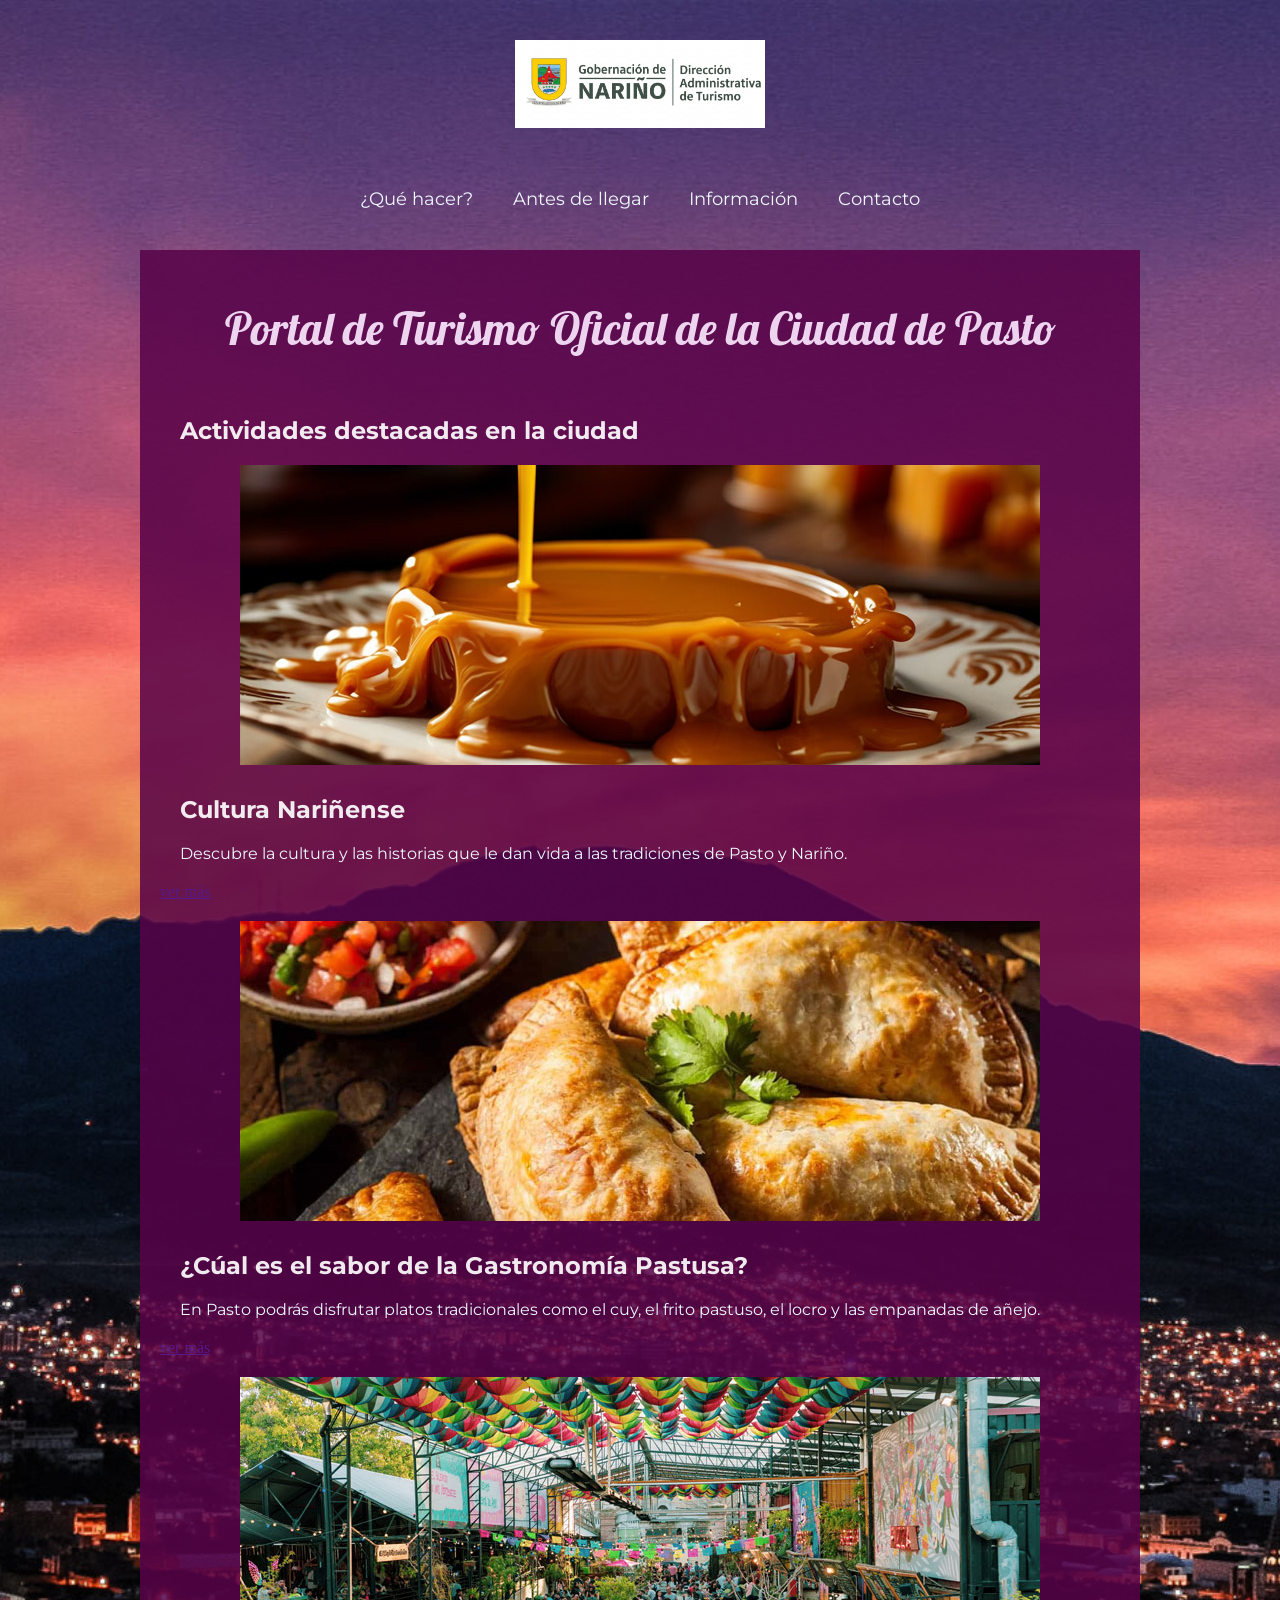
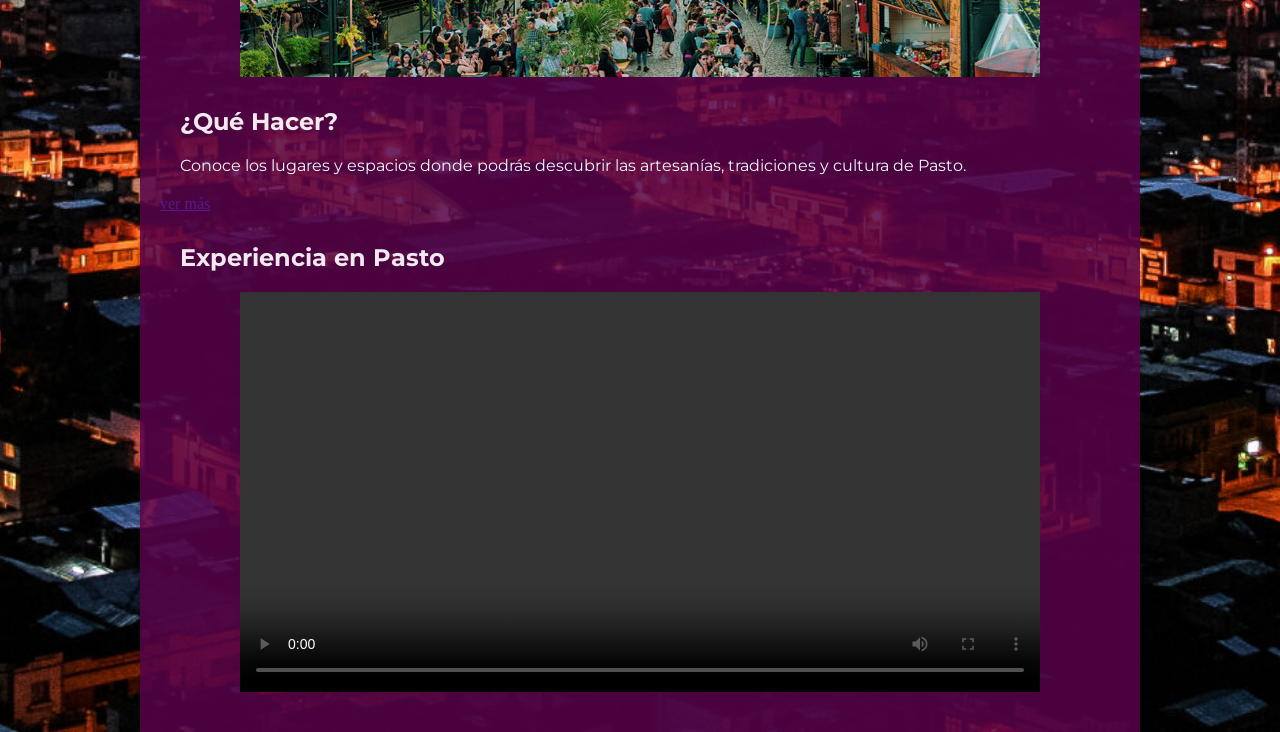
<file: Ejercicio CSS Pasto/index.html>
<!DOCTYPE html>
<html lang="esp">

     <head>
        <meta charset=" UTF8">
        <meta name="viewport" content="width, initial-scale:1.0">
        <title>Portal de Turismo - Pasto Nariño - Sitio Oficial de Información Turistica </title>
        <meta name="description" content="Descubre que hacer en San Juan de Pasto. Información útil antes de llegar, guía de alojamiento, atractivos turísticos, agenda cultural y mapas de la ciudad">
        <meta name="robots" content="index; follow">

        <!--Enlace con CSS-->
        <link href="style.css" rel="stylesheet">

        <!-- Google Font -->
        <link rel="preconnect" href="https://fonts.googleapis.com">
        <link rel="preconnect" href="https://fonts.gstatic.com" crossorigin>
        <link href="https://fonts.googleapis.com/css2?family=Montserrat:ital,wght@0,100..900;1,100..900&display=swap" rel="stylesheet">

        <link rel="preconnect" href="https://fonts.googleapis.com">
        <link rel="preconnect" href="https://fonts.gstatic.com" crossorigin>
        <link href="https://fonts.googleapis.com/css2?family=Lobster&display=swap" rel="stylesheet">
       
    </head>

    <body>

        <!--Cabecera principal del Sitio-->
        <header id="Info-principal">
            <!--Logo del Sitio-->
            <a href="index.html" aria-label="Ir a la página de inicio de Turismo de Pasto">
                <img width="250" src="assets/logo-turismo.png" alt="Logotipo oficial de Direccion Administrativa Turismo Nariño">
            </a>
            <!--Navegador Principal-->
            <nav role="navigation" aria-label="Menú principal de Navegación">
                <a href="" >¿Qué hacer?</a>
                <a href="" >Antes de llegar</a>
                <a href="" >Información</a>
                <a href="" >Contacto</a>
            </nav>
        </header>


        <!--Contenido principal del sitio-->
        <main role="main">

            <h1>Portal de Turismo Oficial de la Ciudad de Pasto</h1>

            <!--Actividades destacadas-->
            <section>
                <h2>Actividades destacadas en la ciudad</h2>

                <div>

                    <!--tarjeta-->
                    <article role="article">
                        <img src="assets/dulce-de-leche.jpg" alt="Carnaval de Negros y Blancos">
                        <h2>Cultura Nariñense</h3>
                        <p>Descubre la cultura y las historias que le dan vida a las tradiciones de Pasto y Nariño.</p>
                        <a href="" aria-lebel="Ir al buscador de Actividades y tradicion cultural en Pasto"> ver más</a>
                    </article>

                    <!--tarjeta-->
                    <article role="article">
                        <img src="assets/empanadas.jpg" alt="Plato típico nariñense">
                        <h2>¿Cúal es el sabor de la Gastronomía Pastusa?</h3>
                        <p>En Pasto podrás disfrutar platos tradicionales como el cuy, el frito pastuso, el locro y las empanadas de añejo.</p>
                        <a href="" aria-lebel="Ver información sobre gastronomía nariñense"> ver más</a>
                    </article>

                    <!--tarjeta-->
                    <article role="article">
                        <img src="assets/patio-comidas.jpg" alt="Lugares y experiencias en la ciudad">
                        <h2>¿Qué Hacer?</h3>
                        <p>Conoce los lugares y espacios donde podrás descubrir las artesanías, tradiciones y cultura de Pasto.</p>
                        <a href="" aria-lebel="Ver más información sobre lugares turísticos de la ciudad"> ver más</a>
                    </article>

                </div>

            </section>
            <!--Fin de Actividades destacadas-->

            <!--Contenido multimedia-->
            <section>
                <h2>Experiencia en Pasto</h2>
                <dv>
                    <video controls width="800" height="450" aria-label="Video sobre la ciudad de Pasto">
                        <source src="assets/video-pasto.mp4" type="video/mp4">
                    </video>
                </dv>
            </section>
            <!--Fin de Contenido multimedia-->

            <!--Más planes en BsAs-->
            <section>

            
            </section>
            <!--Fin de Más planes en BsAs-->

        </main>

    </body>

</html>
</file>
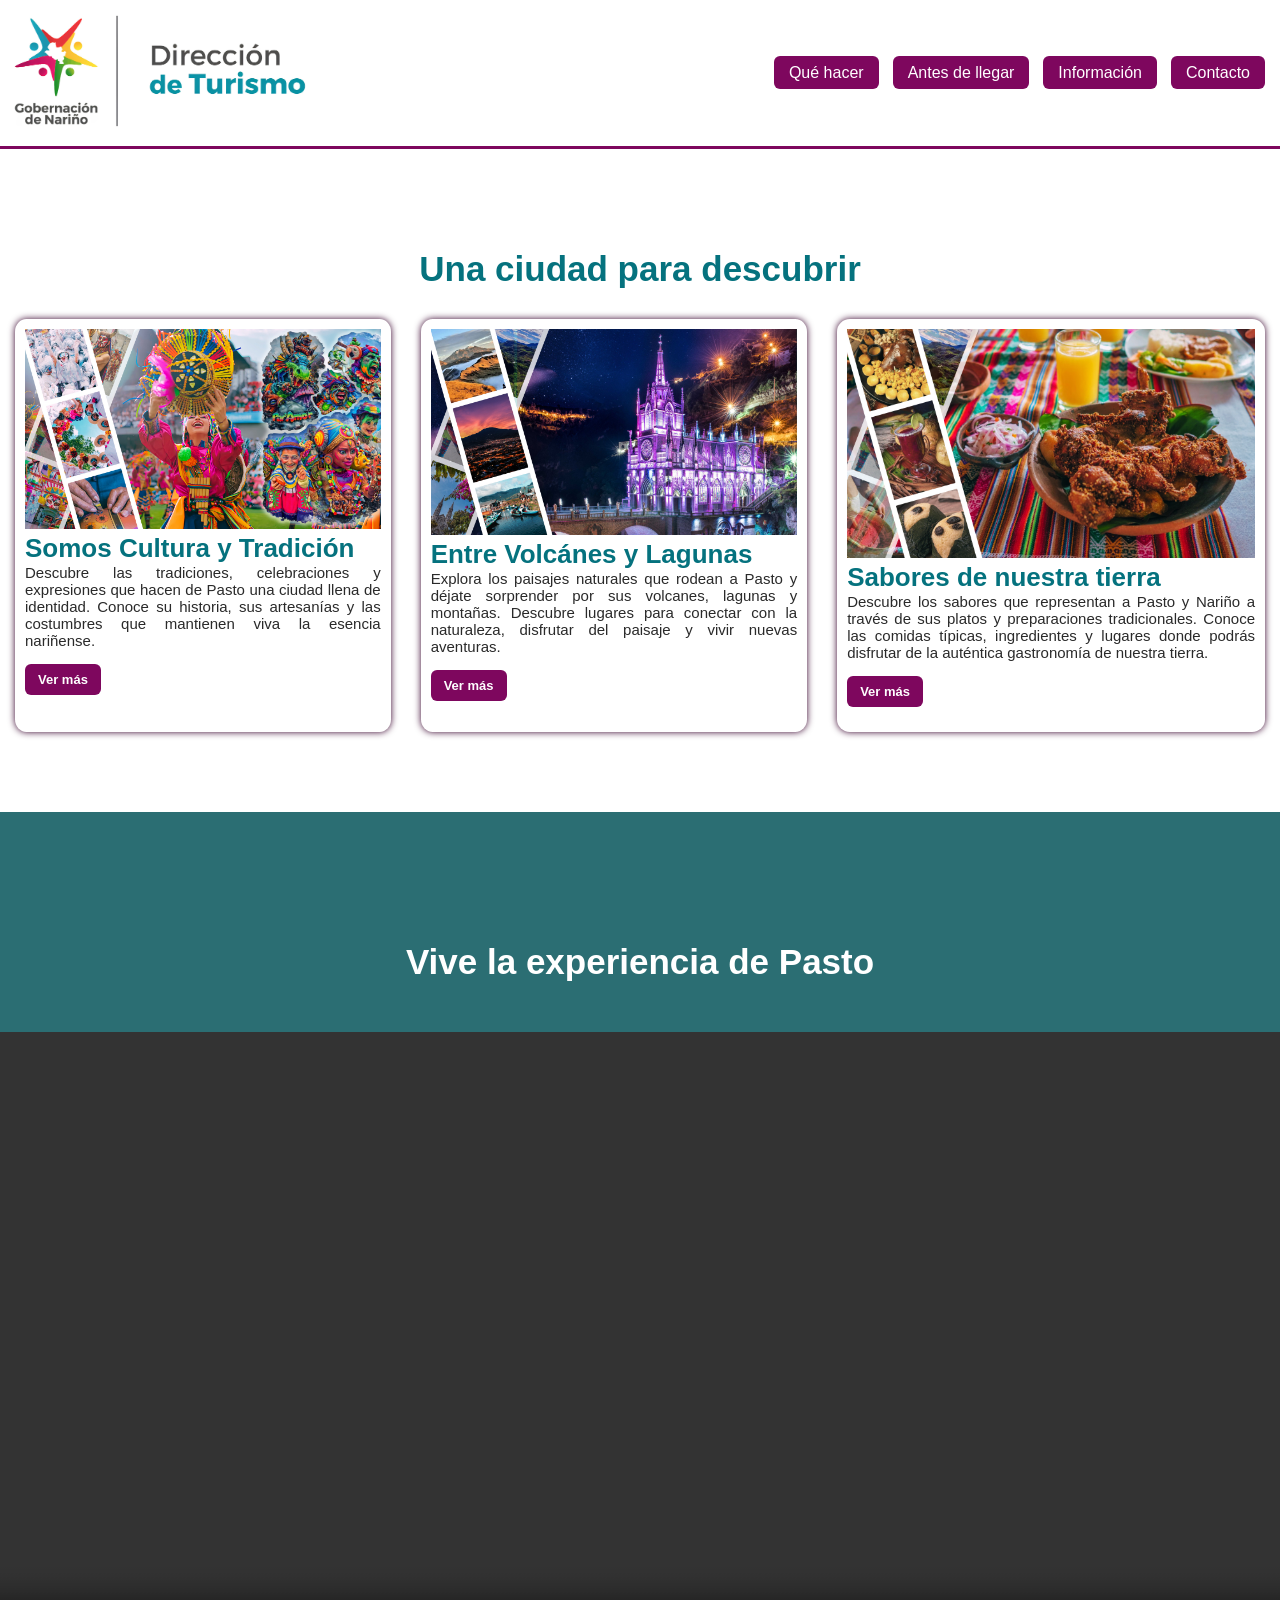
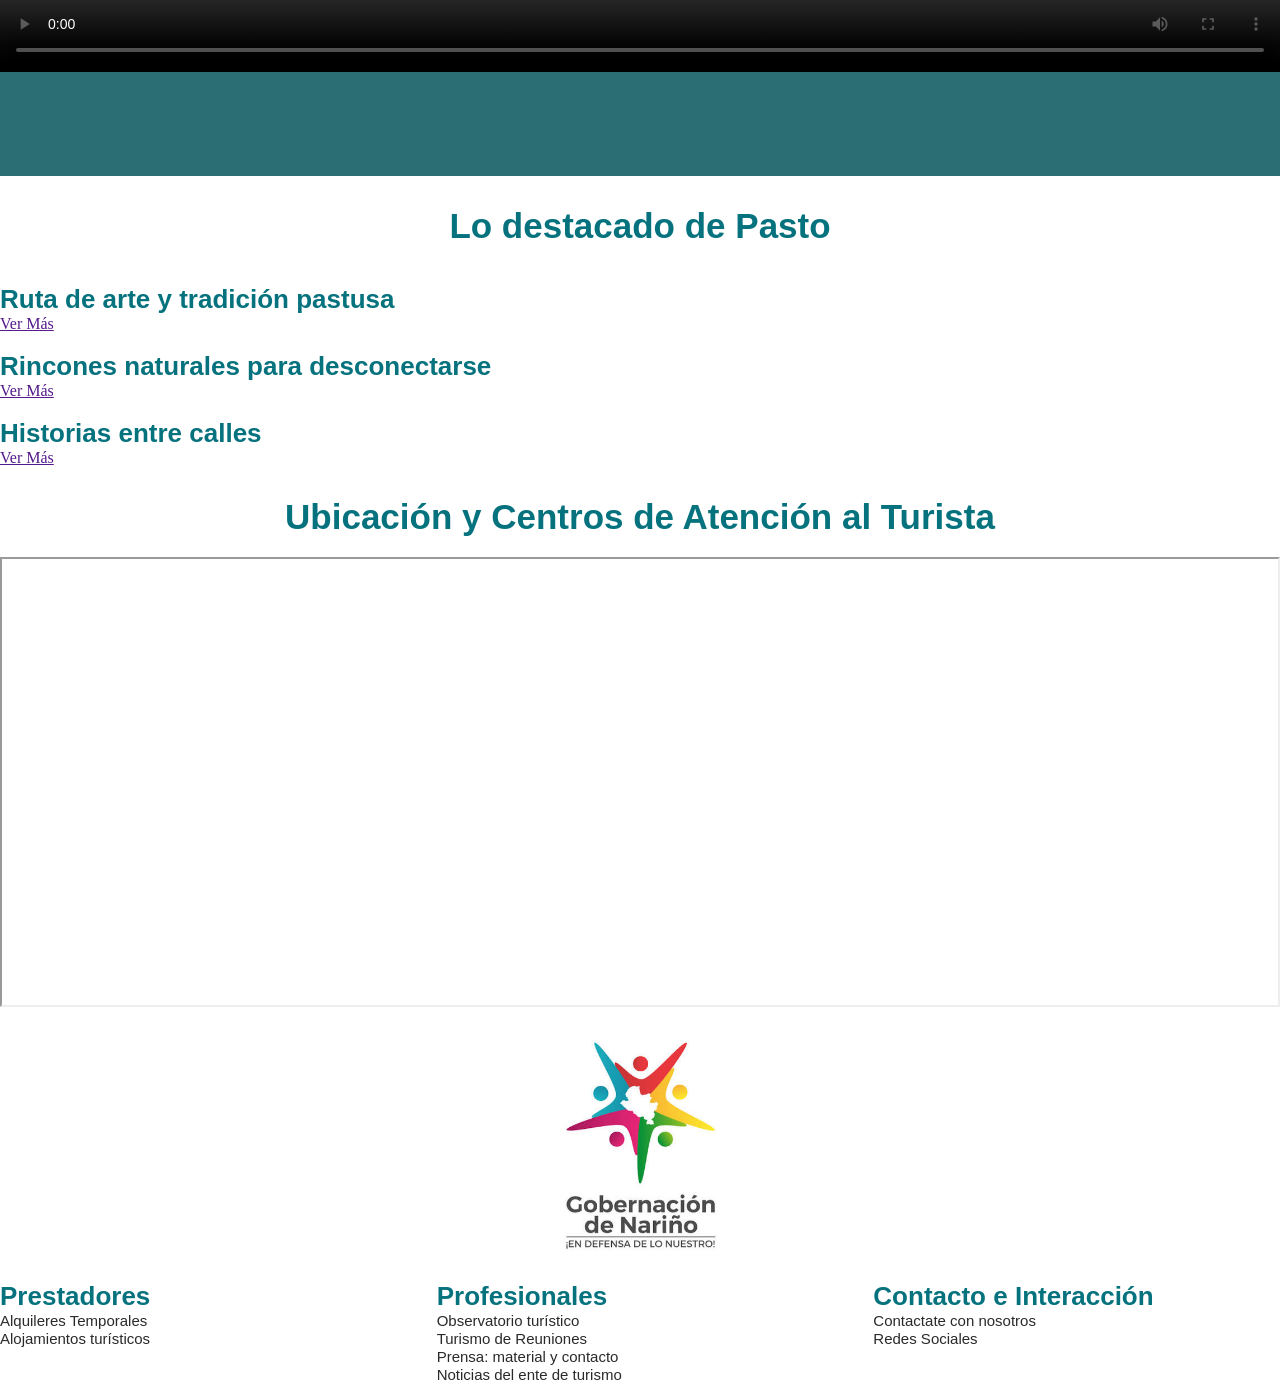
<file: tarea-02/index.html>
<!DOCTYPE html>
<html lang="es">
    <head>
        <meta charset="UTF-8">
        <meta name="viewport" content="width, initial-scale:1.0">
        <title>Turismo San Juan de Pasto - Sitio Oficial de Información Turística</title>
        <meta name="description" content="Descúbra qué hacer en Pasto. información útil antes de llegar, guías de alojamiento, atractivos turísticos, agenda cultural y mapas de la ciudad.">
        <meta name="robots" content="index, follow">

        <!--Enlace con CSS-->
        <link  href="style.css" rel="stylesheet">

        <!--Enlace Tipografia Google-->


    </head>

    <body>

        <!-- Cabecera principal del sitio -->
        <header id="cabecera-web">
            <!-- Logo del sitio 
            href-> la dirección a donde voy al dar clic  
            -->
            <a href="index.html" aria-label="Ir a la página de inicio de Turismo San Juan de Pasto">
                <img class="logo-sitio" src="assets/logo-turismo-nariño.jpg" width="300px" height="auto" alt="Logotipo oficial de Turismo Pasto">
            </a>

            <!-- Navegador principal -->
            <nav role="navigation" aria-label="Menu principal">
                  <a href="" class="bt-principal">Qué hacer</a>
                  <a href="" class="bt-principal">Antes de llegar</a>
                  <a href="" class="bt-principal">Información</a>
                  <a href="" class="bt-principal">Contacto</a>
            </nav>

        </header>



        <!-- Contenido principal del sitio -->
        <main role="main">

            <h1 class="hide-element" aria-hidden="true">Portal de Turismo Oficial de la Ciudad de Pasto</h1>

            <!-- Actividades destacadas-->
            <section id="destacado">
                <h2>Una ciudad para descubrir</h2>
                
                <div class="flex-elements">

                    <!-- tarjeta -->
                    <article role="article" class="articulo-index">
                        <img src="assets/Somos-cultura-img.jpg"  alt="Collage de fotos de eventos culturales">
                        <h3>Somos Cultura y Tradición</h3>
                        <p>Descubre las tradiciones, celebraciones y expresiones que hacen de Pasto una ciudad llena de identidad. Conoce su historia, sus artesanías y las costumbres que mantienen viva la esencia nariñense.</p>
                        <a class="ver-mas" href="" aria-label="Ver más información sobre Actividades y experiencias en Pasto">Ver más</a>
                    </article>

                    <!-- tarjeta -->
                    <article role="article" class="articulo-index">
                        <img src="assets/paisajes-img.jpg"  alt="Collage paisajes nariñenses">
                        <h3>Entre Volcánes y Lagunas</h3>
                        <p>Explora los paisajes naturales que rodean a Pasto y déjate sorprender por sus volcanes, lagunas y montañas. Descubre lugares para conectar con la naturaleza, disfrutar del paisaje y vivir nuevas aventuras.</p>
                        <a class="ver-mas" href="" aria-label="Ver información sobre lugares y espacios naturales imperdibles">Ver más</a>
                    </article>

                    <!-- tarjeta -->
                    <article role="article" class="articulo-index">
                        <img src="assets/gastronomia.jpg" alt="Collage platos típicos nariñenses">
                        <h3>Sabores de nuestra tierra</h3>
                        <p>Descubre los sabores que representan a Pasto y Nariño a través de sus platos y preparaciones tradicionales. Conoce las comidas típicas, ingredientes y lugares donde podrás disfrutar de la auténtica gastronomía de nuestra tierra.</p>
                        <a class="ver-mas" href="" aria-label="Ver más información sobre la gastronomía de la ciudad">Ver más</a>
                    </article>
 

                </div>

            </section>
            <!-- Fin de actividades destacadas-->

            <!-- Contenido Multimedia -->
            <section id="Contenido-multimedia">
                <h2>Vive la experiencia de Pasto</h2>
                <div>
                    <video controls autoplay loop width="100%" height="auto" aria-label="Video sobre la ciudad de Pasto">
                        <source src="assets/video-pasto.mp4" type="video/mp4">
                    </video>
                </div>
            </section>
            <!-- Fin de Contenido Multimedia -->



            <!-- Contenidos Destacados -->
            <section>
                <h2>Lo destacado de Pasto</h2>
                <div>
                    
                    <!-- Tarjeta Destacada 1 -->
                    <article role="article">
                        <img>
                        <h3>Ruta de arte y tradición pastusa</h3>
                        <a href="" aria-label="Ver más sobre la historia cultural de la ciudad, el carnaval, artesanias y maestros">Ver Más</a>
                    </article>

                    <!-- Tarjeta Destacada 2 -->
                    <article role="article">
                        <img>
                        <h3>Rincones naturales para desconectarse</h3>
                        <a href="" aria-label="Ver más sobre los espacios verdes imperdibles">Ver Más</a>
                    </article>

                    <!-- Tarjeta Destacada 3 -->
                    <article role="article">
                        <img>
                        <h3>Historias entre calles</h3>
                        <a href="" aria-label="Ver más sobre la arquitectura e historia pastusa">Ver Más</a>
                    </article>

                </div>
            </section>


            <!-- Ubicación Geográfica -->
            <section aria-labelledby="titulo-mapa">
                <h2 id="titulo-mapa">Ubicación y Centros de Atención al Turista</h2>
                <div class="map-container">
                    <iframe 
                    src="https://www.google.com/maps/embed?pb=!1m18!1m12!1m3!1d3988.9171!2d-77.2811!3d1.2136!2m3!1f0!2f0!3f0!3m2!1i1024!2i768!4f13.1!3m3!1m2!1s0x8e2ed484323e0c03%3A0x6b44a42bc55ca01c!2sPasto%2C%20Nari%C3%B1o!5e0!3m2!1ses!2sco!4v1700000000000!5m2!1ses!2sco" 
                    width="100%" 
                    height="450" 
                    tyle="border:0;" 
                    allowfullscreen="" 
                    loading="lazy" 
                    referrerpolicy="no-referrer-when-downgrade" 
                    title="Mapa interactivo de la Ciudad de Pasto">
                    </iframe>
                </div>
            </section>

        </main>

        <!-- Pie de Página Institucional -->
    <footer role="contentinfo">

            <!-- Identificador Institucional del Footer -->
            <div class="footer-brand">
                <img src="assets/logo-gobernacion.jpeg" alt="Logotipo oficial del Gobierno de la Ciudad de Pasto">
            </div>

            <!-- Columnas de Enlaces del Footer -->
            <div class="footer-columns">
                
                <!-- Lista 1: Prestadores -->
                <nav>
                    <h3 class="footer-info">Prestadores</h3>
                    <ul>
                        <li><a class="texto-info" href="/alquileres-temporales">Alquileres Temporales</a></li>
                        <li><a class="texto-info" href="/alojamientos-turisticos">Alojamientos turísticos</a></li>
                    </ul>
                </nav>

                <!-- Lista 2: Profesionales -->
                <nav>
                    <h3 class="footer-info">Profesionales</h3>
                    <ul>
                        <li><a class="texto-info" href="/observatorio-turistico">Observatorio turístico</a></li>
                        <li><a class="texto-info" href="/turismo-reuniones">Turismo de Reuniones</a></li>
                        <li><a class="texto-info" href="/prensa-contacto">Prensa: material y contacto</a></li>
                        <li><a class="texto-info" href="/noticias-ente">Noticias del ente de turismo</a></li>
                    </ul>
                </nav>

                <!-- Lista 3: Interacción y Contacto -->
                <nav>
                    <h3 class="footer-info">Contacto e Interacción</h3>
                    <ul>
                        <li><a class="texto-info" href="/contactate-con-nosotros">Contactate con nosotros</a></li>
                        <li><a class="texto-info" href="/Visita nuestras redes sociales" aria-label="Ir a enlaces con redes sociales">Redes Sociales</a></li>
                    </ul>
                </nav>

            </div>
    </footer>

    </body>

</html>
</file>
<file: Ejercicio CSS Pasto/style.css>
*{
    /* elimino margenes*/
    margin: 0;
    /* elimino el relleno*/
    padding: 0;
    /* evito que el ancho se sume al relleno*/
    box-sizing: border-box;
}
/* Estilos Generales y Contenedores */

/* selector a partir de nombre*/
body{
    /* fondo */
    background: url(assets/Pasto-scaled.jpg) center 0 no-repeat;
    background-size: cover;
}

main{
    /* Configuracion del ancho*/
    width: 100%;
    max-width: 1000px;
    /* Centrar el contenedor */
    /* margin: top right bottom left */
    margin: 0 auto 0 auto;
    background: rgba(87, 3, 73, 0.856);
    /* Relleno: top right, bottom, left */
    padding: 30px 20px 20px 20px;
}

/*Orden encabezado header*/
#Info-principal {
  display: flex;
  flex-direction: column; /* Apila el logo arriba y el nav abajo */
  align-items: center;    /* Centra horizontalmente todo el contenido */
  gap: 20px;              /* Separa el logo del menú de navegación */
  padding: 20px 0;        /* Espacio superior e inferior dentro del header */
}

/* Enlaces del menú de navegación */
#Info-principal nav a {
  margin: 0 15px;         /* Separa los enlaces entre sí horizontalmente */
  text-decoration: none;  /* Quita las líneas de subrayado si no las deseas */
}

#Info-principal nav {
  display: flex;
  gap: 40px; /* Aumenta o disminuye el espacio */
}


/* Estilos de texto*/

h1{
/* familia tipográfica */
  font-family: "Lobster", sans-serif;
  font-weight: 400;
  font-style: normal;
  font-size: 45px;

  /* color de fuente */
  color: rgba(248, 228, 252, 0.925);
  /* alinear texto al centro*/
  text-align: center;
  margin: 20px 0 60px 0;
}

h2{
  /* familia tipográfica */
  font-family: "Montserrat", sans-serif;
  font-optical-sizing: auto;
  font-weight: 14px;
  font-style: normal;

  /* color de fuente */
  color: rgba(252, 251, 252, 0.932);
  /* alinear texto al centro*/
  text-align: justify;
  margin: 30px 0 20px 20px;
}


p{
  font-family: "Montserrat", sans-serif;
  font-optical-sizing: auto;
  font-weight: 400;
  font-style: normal;
  font-size: 16px;
  color: aliceblue;
  /* Alinear Justificado*/
  text-align: justify;
  /* margen: top right bottom left;*/
  margin: 20px 0 20px 20px;
}

body img{
  display: block;   /* Convierte la imagen en un elemento de bloque */
  margin: 20px auto; /* Centra la imagen horizontalmente y le da espacio vertical */
  max-width: 100%;  /* Evita que la imagen se salga si la pantalla es pequeña */
  height: auto;
}

video {
  display: block;    /* Lo convierte en bloque para poder centrarlo */
  margin: 20px auto; /* Lo centra horizontalmente y le da espacio arriba/abajo */
  max-width: 100%;   /* Asegura que no se salga de la pantalla */
  height: auto;
}

/* Seleccion por id */
#Info-principal nav a{
  font-family: "Montserrat", sans-serif;
  font-optical-sizing: auto;
  font-weight: 400;
  font-style: normal;
  font-size: 18px;
  color: aliceblue;
  /* Alinear Justificado*/
  text-align: justify;
  /* margen: top right bottom left;*/
  margin: 20px 0 20px 0;
}
</file>
<file: tarea-02/style.css>
/*
0. Selectores generales
1. Tipografia
2. Cabecera
3. Seccion destacada
4. Seccion contenido multimedia
5. Seccion footers



/*

/* 0. Selectores generales */
*{
    margin: 0;
    padding: 0;
    box-sizing: border-box;
    /*Evita que el ancho se sume al padding*/
}

:root{
    --color-principal: #7e075e;
    --color-acento: #05727e;
    --color-acento2: #ad6a05;
    --color-texto: #2a2a2a;
}

.hide-element{
    display: none;
}

.flex-elements{
    display: flex;
    align-items: stretch;
    justify-content: space-between;
}

img{
    width: 100%;
}



/* 1. Tipografia*/
h1{
    font-family: "Hammersmith One", sans-serif;
    font-weight: 400;
    font-style: normal;
    font-size: 60px;
    color: var(--color-principal);
}

h2{
    font-family: "Raleway", sans-serif;
    font-optical-sizing: auto;
    font-weight: 700;
    font-style: normal;
    font-size: 35px;
    color: var(--color-acento);
    /*orden los titulos de seccion*/
    text-align: center;
    margin: 30px 0 20px 0;
}

h3{
    font-family: "Raleway", sans-serif;
    font-optical-sizing: auto;
    font-weight: 700;
    font-style: normal;
    font-size: 26px;
    color: var(--color-acento);
}

p{
    font-family: "Raleway", sans-serif;
    font-optical-sizing: auto;
    font-weight: 400;
    font-style: normal;
    font-size: 15px;
    color: var(--color-texto);
    text-align: justify;
}

.texto-info{
    font-family: "Raleway", sans-serif;
    font-optical-sizing: auto;
    font-weight: 400;
    font-style: normal;
    text-decoration: none;
    font-size: 15px;
    color: var(--color-texto);
    text-align: justify;
}


/* 2. Cabecera*/
#cabecera-web{

    /*Relleno interno*/
    padding: 10px;
    display: flex;
    align-items: center;
    justify-content: space-between;
    /*border-bottom: grosor estilo color*/
    border-bottom: 3px solid var(--color-principal);
}

.bt-principal{
    font-family: "Raleway", sans-serif;
    font-optical-sizing: auto;
    font-weight: 400;
    font-style: normal;
    font-size: 16px;
    text-decoration: none;
    color: white;
    background: var(--color-principal);
    padding: 8px 15px;
    margin:  5px;
    border-radius: 6px;
    /*animacion por transicion: duracion caracteristica animacion */
    transition: 0.3s  all linear;
}

.bt-principal:hover{
    background: var(--color-acento);
    padding: 8px 20px;
}

.logo-sitio {
  width: 300px; 
  max-width: 100%;
  height: auto;
}



/* 3. Seccion destacada*/

/* ================================== */
@media (max-width: 600px) {
    #cabecera-web{
        flex-direction: column;
    }

    #cabecera-web > nav{
        width: 100%;
    }

    .bt-principal {
        display: block;
        width: 100%;
        text-align: center;
        border-radius: 0%;
    }

    .flex-elements{
        flex-direction: column;
    }

}

#destacado{
    padding: 70px 0;
}


.ver-mas{
    font-family: "Raleway", sans-serif;
    font-optical-sizing: auto;
    font-weight: 600;
    font-style: normal;
    font-size: 13px;
    text-decoration: none;
    color: rgb(254, 254, 254);
    display: inline-block;
    margin: 15px 0;
    background: var(--color-principal);
    padding: 8px 13px;
    border-radius: 6px;
    /*animacion por transicion: duracion caracteristica animacion */
    transition: 0.3s  all linear;
}

.ver-mas:hover{
    background: var(--color-acento);
    padding: 8px 16px;
}

.articulo-index{
    margin: 10px 15px;
    padding: 10px;
    box-shadow: 0 0 7px rgb(55, 0, 44);
    border-radius: 3%;
}


/* 4. Seccion contenido multimedia */

#Contenido-multimedia{
    background-color: #2B6E73;
    padding: 100px 0;
}

#Contenido-multimedia h2{
    color: white;
    padding: 0 0 30px 0;
}




/* 5. Seccion footers*/

.footer-brand {
    display: flex;         /* 1. Convierte el contenedor en Flexbox */
    justify-content: center; /* 2. Centra horizontalmente */
    align-items: center;     /* 3. Centra verticalmente */
}

.footer-brand img {
    width: 250px;
    height: auto;
    padding: 20px 0 0 0;
}

.footer-columns {
  display: flex;
  flex-direction: row;        /* Organiza los elementos en horizontal */
  justify-content: space-between; /* Distribuye el espacio entre columnas */
  gap: 30px;                  /* Espacio entre cada columna */
  align-items: flex-start;    /* Alinea los títulos en la parte superior */
}

.footer-columns nav {
  flex: 1;                   /* Todas las columnas medirán lo mismo de ancho */
}

.footer-columns ul {
  list-style: none;
  padding: 0;
  margin: 0;
}
</file>
